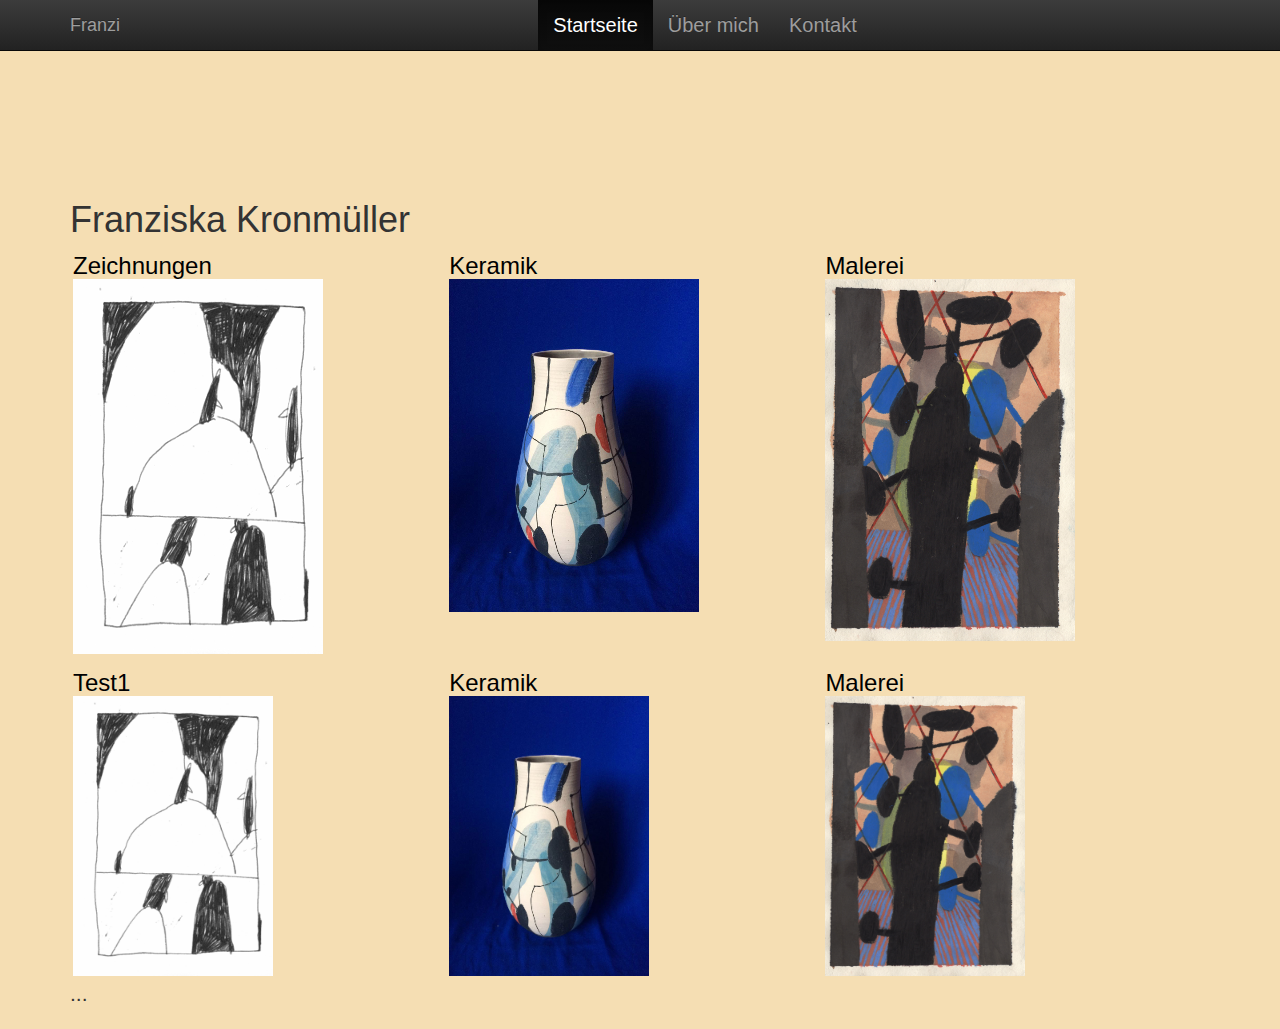
<file: index.html>
<!DOCTYPE html>
<html lang="de">

<head>
    <meta charset="utf-8">

    <!--  Dokumentkompatibilitätsmodus für IE-->
    <meta http-equiv="X-UA-Compatible" content="IE=edge">

    <meta name="viewport" content="width=device-width, initial-scale=1">

    <meta name="description" content="">
    <meta name="author" content="">
    <link rel="icon" href="images/favicon.ico">

    <title>Franziska Kronmüller</title>

    <!-- Bootstrap Haupt-CSS -->
    <link href="css/bootstrap.css" rel="stylesheet">

    <!-- Bootstrap Theme-CSS -->
    <link href="css/bootstrap-theme.css" rel="stylesheet">

    <!-- Eigenes CSS -->
    <link href="css/mydesign.css" rel="stylesheet">
</head>

<body>

    <nav class="navbar navbar-inverse navbar-fixed-top">

        <div class="container">

            <div class="navbar-header">
                <button type="button" class="navbar-toggle collapsed" data-toggle="collapse" data-target="#navbar" aria-expanded="false" aria-controls="navbar">
                    <!-- screen reader haben Probleme, wenn nicht jede Eingabe ein Label hat -->
                    <span class="sr-only">Navigation ein/ausblenden</span>
                    <span class="icon-bar"></span>
                    <span class="icon-bar"></span>
                    <span class="icon-bar"></span>
                </button>
                <a class="navbar-brand" href="index.html">Franzi</a>
            </div>

            <div id="navbar" class="collapse navbar-collapse">
                <ul class="nav navbar-nav">
                    <li class="active"><a href="index.html">Startseite</a></li>
                    <li><a href="ueber-mich.html">Über mich</a></li>
                    <li><a href="kontakt.html">Kontakt</a></li>
                </ul>
            </div>
            <!--/.nav-collapse -->

        </div>
    </nav>

    <div class="container">

        <div class="inhalt">
            <h1>Franziska Kronmüller</h1>
            <div class="u1">
                <span class="img150">
                    <a id="nummer7" href="myhome2.html">
                        <h3>Zeichnungen</h3><br />
                        <img src="Zeichnung1_s.png" alt="bild" class="img-fluid" href="myhome2.html">
                    </a>
                </span>
                <span class="img150">
                    <a id="nummer8" href="keramik.html">
                        <h3>Keramik</h3>
                        <br />
                        <img src="vase1_s.png" alt="bild" class="img-fluid" href="keramik.html">
                    </a>
                </span>
                <span class="img150">
                    <a id="nummer9" href="myhome2.html">
                        <h3>Malerei</h3><br />
                        <img src="Zeichnung2_s.png" alt="bild" class="img-fluid" href="myhome2.html">
                    </a>
                </span>
            </div>
            <p class="clearing"></p>
            <span class="img150">
                <a href="myhome2.html">
                    <h3>Test1</h3><br />
                    <img src="Zeichnung1_s.png" alt="bild" width="200" height="280" href="myhome2.html">
                </a>
            </span>
            <span class="img150">
                <a id="nummer8" href="myhome2.html">
                    <h3>Keramik</h3>
                    <br />
                    <img src="vase1_s.png" alt="bild" width="200" height="280" href="myhome2.html">
                </a>
            </span>
            <span class="img150">
                <a id="nummer9" href="myhome2.html">
                    <h3>Malerei</h3><br />
                    <img src="Zeichnung2_s.png" alt="bild" width="200"  height="280" href="myhome2.html">
                </a>
            </span>

        </div>

        <p class="lead">...</p>
    </div><!-- /.container -->


    <!-- Bootstrap Haupt-JavaScript -->
    <script src="js/jquery.js"></script>
    <script src="js/bootstrap.js"></script>
</body></html>
</file>
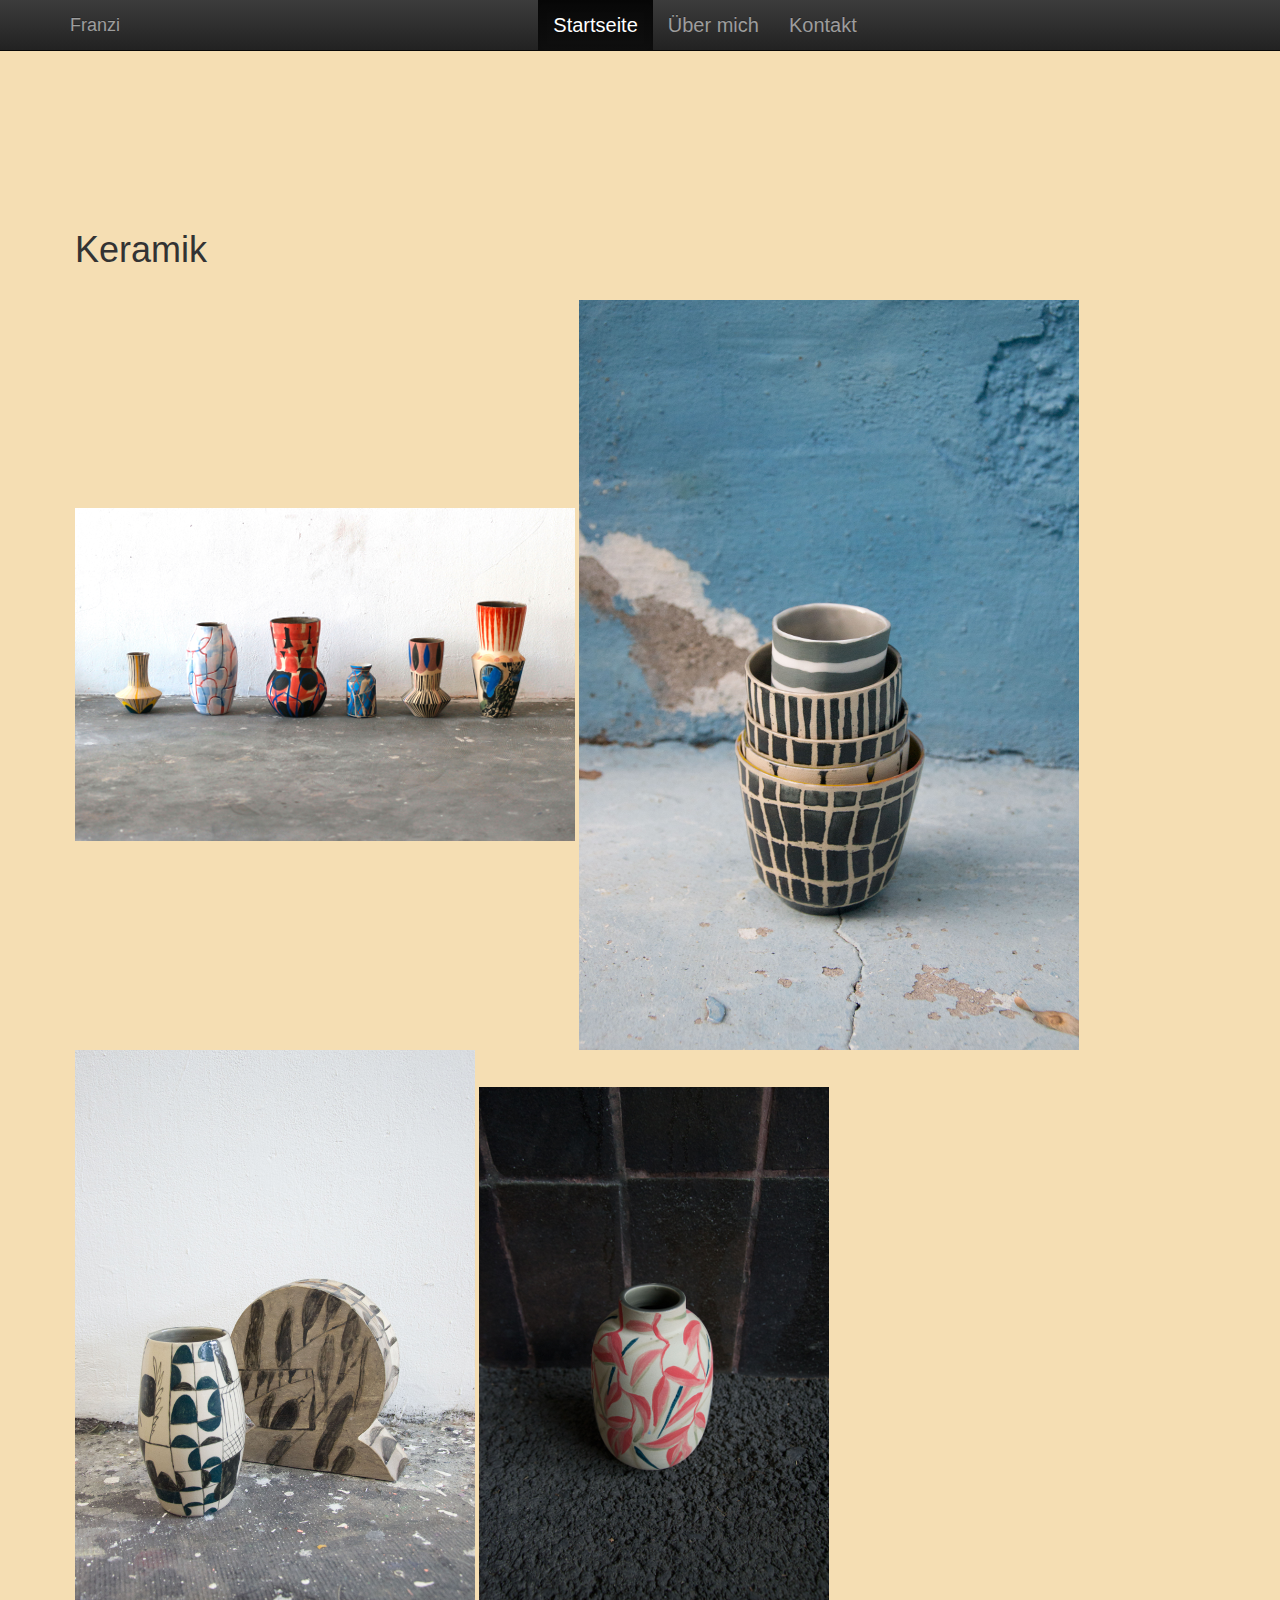
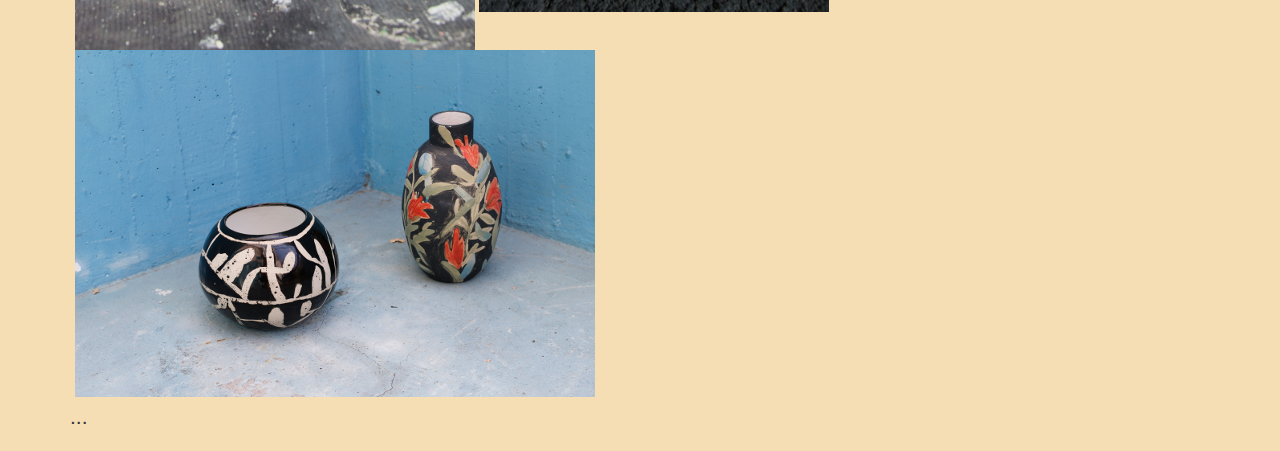
<file: keramik.html>
<!DOCTYPE html>
<html lang="de">

<head>
    <meta charset="utf-8">

    <!--  Dokumentkompatibilitätsmodus für IE-->
    <meta http-equiv="X-UA-Compatible" content="IE=edge">

    <meta name="viewport" content="width=device-width, initial-scale=1">

    <meta name="description" content="">
    <meta name="author" content="">
    <link rel="icon" href="images/favicon.ico">

    <title>Franziska Kronmüller</title>

    <!-- Bootstrap Haupt-CSS -->
    <link href="css/bootstrap.css" rel="stylesheet">

    <!-- Bootstrap Theme-CSS -->
    <link href="css/bootstrap-theme.css" rel="stylesheet">

    <!-- Eigenes CSS -->
    <link href="css/mydesign.css" rel="stylesheet">
</head>

<body>

    <nav class="navbar navbar-inverse navbar-fixed-top">

        <div class="container">

            <div class="navbar-header">
                <button type="button" class="navbar-toggle collapsed" data-toggle="collapse" data-target="#navbar" aria-expanded="false" aria-controls="navbar">
                    <!-- screen reader haben Probleme, wenn nicht jede Eingabe ein Label hat -->
                    <span class="sr-only">Navigation ein/ausblenden</span>
                    <span class="icon-bar"></span>
                    <span class="icon-bar"></span>
                    <span class="icon-bar"></span>
                </button>
                <a class="navbar-brand" href="index.html">Franzi</a>
            </div>

            <div id="navbar" class="collapse navbar-collapse">
                <ul class="nav navbar-nav">
                    <li class="active"><a href="index.html">Startseite</a></li>
                    <li><a href="ueber-mich.html">Über mich</a></li>
                    <li><a href="kontakt.html">Kontakt</a></li>
                </ul>
            </div>
            <!--/.nav-collapse -->

        </div>
    </nav>

    <div class="container">

        <div class="inhalt">
            <div class="k1">
                <h1>Keramik</h1>
                <a id="nummer10" href="myhome2.html">

                    <img src="vasen_s.png" style="margin-top: 20px;" alt="bild" href="myhome2.html">
                </a>

                <a id="nummer12" href="myhome2.html">
                    <img src="Becher.png" style="margin-top: 20px;" alt="bild" href="myhome2.html">
                </a>

                <img src="Vase2.png" style="margin-top: : 20px;" alt="bild">
                <img src="vase4.png" style="margin-top: : 100px;" alt="bild">
                <img src="Vase3.png" style="margin-top: : 20px;" alt="bild">
            </div>
            <p class="lead">...</p>
        </div>

    </div><!-- /.container -->


    <!-- Bootstrap Haupt-JavaScript -->
    <script src="js/jquery.js"></script>
    <script src="js/bootstrap.js"></script>
</body>

</html>
</file>
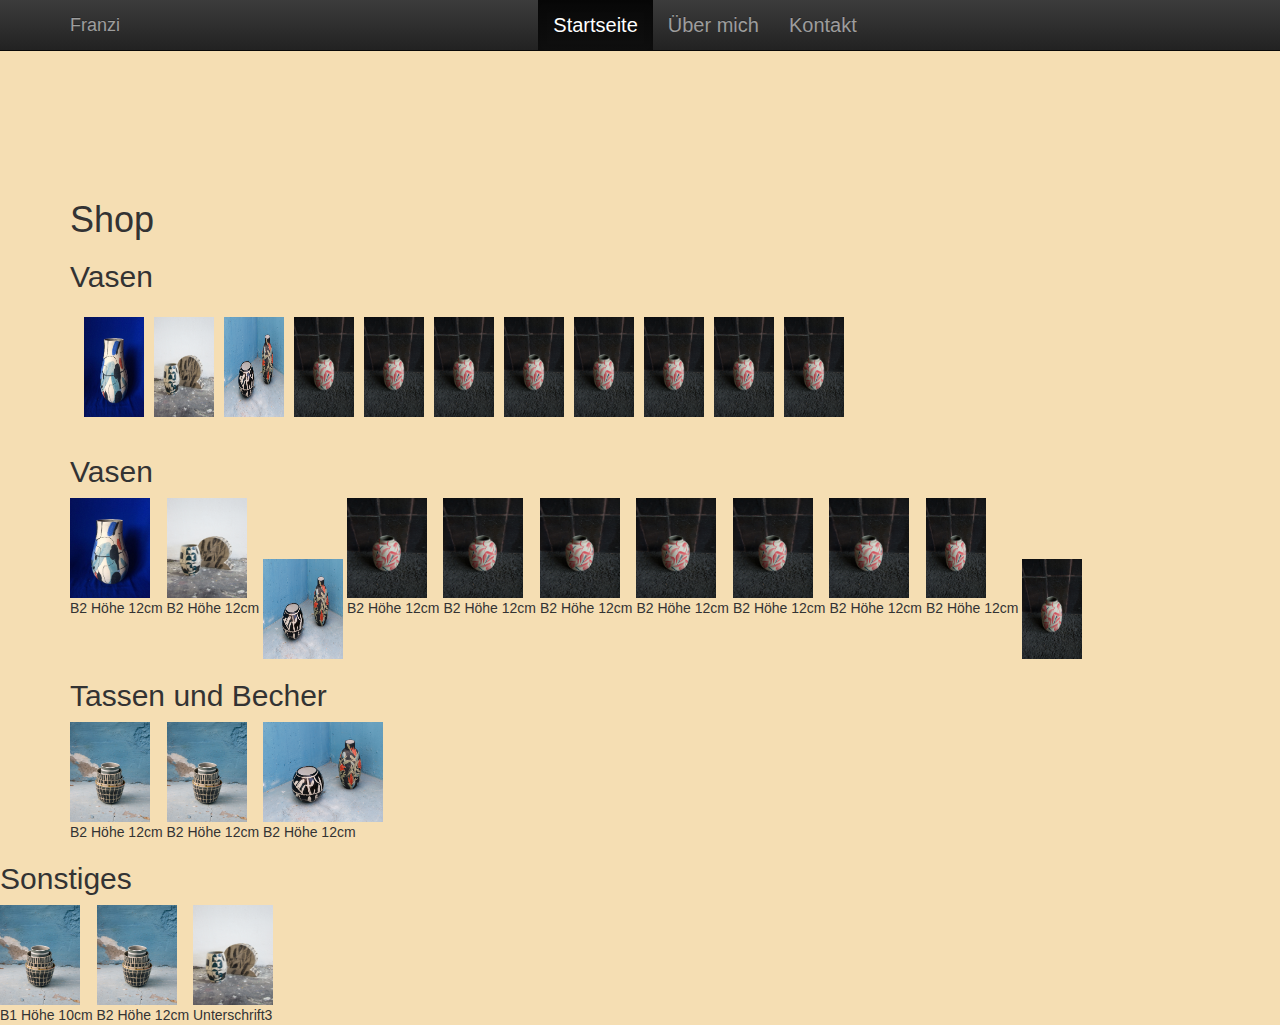
<file: shop.html>
<!DOCTYPE html>
<html lang="de">

<head>
    <meta charset="utf-8">

    <!--  Dokumentkompatibilitätsmodus für IE-->
    <meta http-equiv="X-UA-Compatible" content="IE=edge">

    <meta name="viewport" content="width=device-width, initial-scale=1">

    <meta name="description" content="">
    <meta name="author" content="">
    <link rel="icon" href="images/favicon.ico">

    <title>Franziska Kronmüller</title>

    <!-- Bootstrap Haupt-CSS -->
    <link href="css/bootstrap.css" rel="stylesheet">

    <!-- Bootstrap Theme-CSS -->
    <link href="css/bootstrap-theme.css" rel="stylesheet">

    <!-- Eigenes CSS -->
    <link href="css/mydesign.css" rel="stylesheet">
</head>

<body>

    <nav class="navbar navbar-inverse navbar-fixed-top">

        <div class="container">

            <div class="navbar-header">
                <button type="button" class="navbar-toggle collapsed" data-toggle="collapse" data-target="#navbar" aria-expanded="false" aria-controls="navbar">
                    <!-- screen reader haben Probleme, wenn nicht jede Eingabe ein Label hat -->
                    <span class="sr-only">Navigation ein/ausblenden</span>
                    <span class="icon-bar"></span>
                    <span class="icon-bar"></span>
                    <span class="icon-bar"></span>
                </button>
                <a class="navbar-brand" href="index.html">Franzi</a>
            </div>

            <div id="navbar" class="collapse navbar-collapse">
                <ul class="nav navbar-nav">
                    <li class="active"><a href="index.html">Startseite</a></li>
                    <li><a href="ueber-mich.html">Über mich</a></li>
                    <li><a href="kontakt.html">Kontakt</a></li>
                </ul>
            </div>
            <!--/.nav-collapse -->

        </div>
    </nav>

    <div class="container">

        <div class="inhalt">
            <h1>Shop</h1>
            <h2>Vasen</h2>
            <div id="minigalerie">

                <a href="#b1"><img src="vase1_s.png" id="b1" width="60" height="100" /></a>


                <a href="#b2"><img src="Vase2.png" id="b2" width="60" height="100" /></a>


                <a href="#b3"><img src="Vase3.png" id="b3" width="60" height="100" /></a>
                <a href="#b4"><img src="vase4.png" id="b4" width="60" height="100" /></a>
                <a href="#b5"><img src="vase4.png" id="b5" width="60" height="100" /></a>
                <a href="#b6"><img src="vase4.png" id="b6" width="60" height="100" /></a>

                <a href="#b7"><img src="vase4.png" id="b7" width="60" height="100" /></a>
                <a href="#b8"><img src="vase4.png" id="b8" width="60" height="100" /></a>
                <a href="#b9"><img src="vase4.png" id="b9" width="60" height="100" /></a>
                <a href="#b10"><img src="vase4.png" id="b10" width="60" height="100" /></a>
                <a href="#b11"><img src="vase4.png" id="b11" width="60" height="100" /></a>
            </div>

            <h2>Vasen</h2>
                <figure class="gallery"> <img src="vase1_s.png" width="80" height="100" />
                    <figcaption>B2 Höhe 12cm</figcaption>
                </figure>
                <figure class="gallery"> <img src="Vase2.png" width="80" height="100" />
                    <figcaption>B2 Höhe 12cm</figcaption>
                </figure>
                <figure class="gallery"> <img src="Vase3.png" width="80" height="100" />
                    <figure class="gallery"> <img src="vase4.png" width="80" height="100" />
                        <figcaption>B2 Höhe 12cm</figcaption>
                    </figure>
                    <figure class="gallery"> <img src="vase4.png" width="80" height="100" />
                        <figcaption>B2 Höhe 12cm</figcaption>
                    </figure>
                    <figure class="gallery"> <img src="vase4.png" width="80" height="100" />
                        <figcaption>B2 Höhe 12cm</figcaption>
                    </figure>
                    <figure class="gallery"> <img src="vase4.png" width="80" height="100" />
                        <figcaption>B2 Höhe 12cm</figcaption>
                    </figure>
                    <figure class="gallery"> <img src="vase4.png" width="80" height="100" />
                        <figcaption>B2 Höhe 12cm</figcaption>
                    </figure>
                    <figure class="gallery"> <img src="vase4.png" width="80" height="100" />
                        <figcaption>B2 Höhe 12cm</figcaption>
                    </figure>
                    <figure class="gallery"> <img src="vase4.png" width="60" height="100" />
                        <figcaption>B2 Höhe 12cm</figcaption>
                    </figure>
                    <figure class="gallery">
                        <figure class="gallery"> <img src="vase4.png" width="60" height="100" />
            </div>

            <h2>Tassen und Becher</h2>

            <figure class="gallery"> <img src="Becher.png" width="80" height="100" />
                <figcaption>B2 Höhe 12cm</figcaption>
            </figure>
            <figure class="gallery"> <img src="Becher.png" width="80" height="100" />
                <figcaption>B2 Höhe 12cm</figcaption>
            </figure>
            <figure class="gallery"> <img src="Vase3.png" width="120" height="100" />
                <figcaption>B2 Höhe 12cm</figcaption>
            </figure>


        </div>

        <h2>Sonstiges</h2>
        <figure class="gallery"> <img src="Becher.png" width="80" height="100">
            <figcaption>B1 Höhe 10cm</figcaption>
        </figure>

        <figure class="gallery">
            <img src="Becher.png" width="80" height="100">
            <figcaption>B2 Höhe 12cm</figcaption>
        </figure>

        <figure class="gallery">
            <img src="Vase2.png" width="80" height="100">
            <figcaption>Unterschrift3</figcaption>
        </figure>


    </div><!-- /.container -->



    <!-- Bootstrap Haupt-JavaScript -->
    <script src="js/jquery.js"></script>
    <script src="js/bootstrap.js"></script>
</body></html>
</file>
<file: css/mydesign.css>
body {
    background-color: wheat;
}

.inhalt {
    margin-top: 200px;
}

.unterseiten {
    margin-top: 100px;
    margin-left: 5px;
}

.img150 {
    float: left;
    width: 33%;
    padding: 3px;
}

.clearing {
    clear: both;
}

.b1 {
    width: 100%;
}

h3 {
    display: inline;
    color: black;

}


#start {
    text-align: center;
}

.navbar-nav > li {
    float: left;
    position: relative;
    right: 50%;
    color: black;
}

.navbar-nav {
    float: left;
    position: relative;
    left: 50%;
    margin: 0 auto;
    padding: 0;
    list-style-type: none;
    font-size: 20px;
    color: black;
}

.navbar-nav a {
    width: auto;
    display: block;
    padding: 0 10px;
    line-height: 1.5em;
    color: black;
    text-decoration: none;
}

.k1 {
    float: left;
    margin-top: 5px;
    padding: 5px;
}

img.minigalerie2 {
    transition: transform 0.2s;
}

img.minigalerie2:hover {
    transform: scale(2.0, 2.0);
}

#minigalerie {
    display: table;
    border-spacing: 10px;
}

#minigalerie a {
    display: table-cell;
    vertical-align: middle;
}

#minigalerie {
    display: inline-block;
    margin: 4px 4px 8px 4px;
    vertical-align: top;
    font-size: 8pt;
    text-align: left;
}

#minigalerie img {
    transition: transform 0.2s;
    -moz-transition: 1s;
    -o-transition: 1s;
    -webkit-transition: 1s;
}

#minigalerie img:target {
    width: 180px;
    height: 300px;
}

.minigalerie2 img {
    transition: transform 0.2s;
}

.minigalerie2 img:hover {
    transform: scale(2.0, 2.0);
}

.gallery {
    display: inline-block;
}

.gallery{
    transition: transform 0.2s;
}

.gallery:hover {
    transform: scale(2.0, 2.0);
}
#einblenden {
  margin-top: -20px;  /* Text hinaufschieben */
  margin-left: 5px;   /* Text horiz. ausrichten */
  font-weight: bold;   /* Text formatieren */
  color: #fff;               /* Text Farbe */
}
</file>
